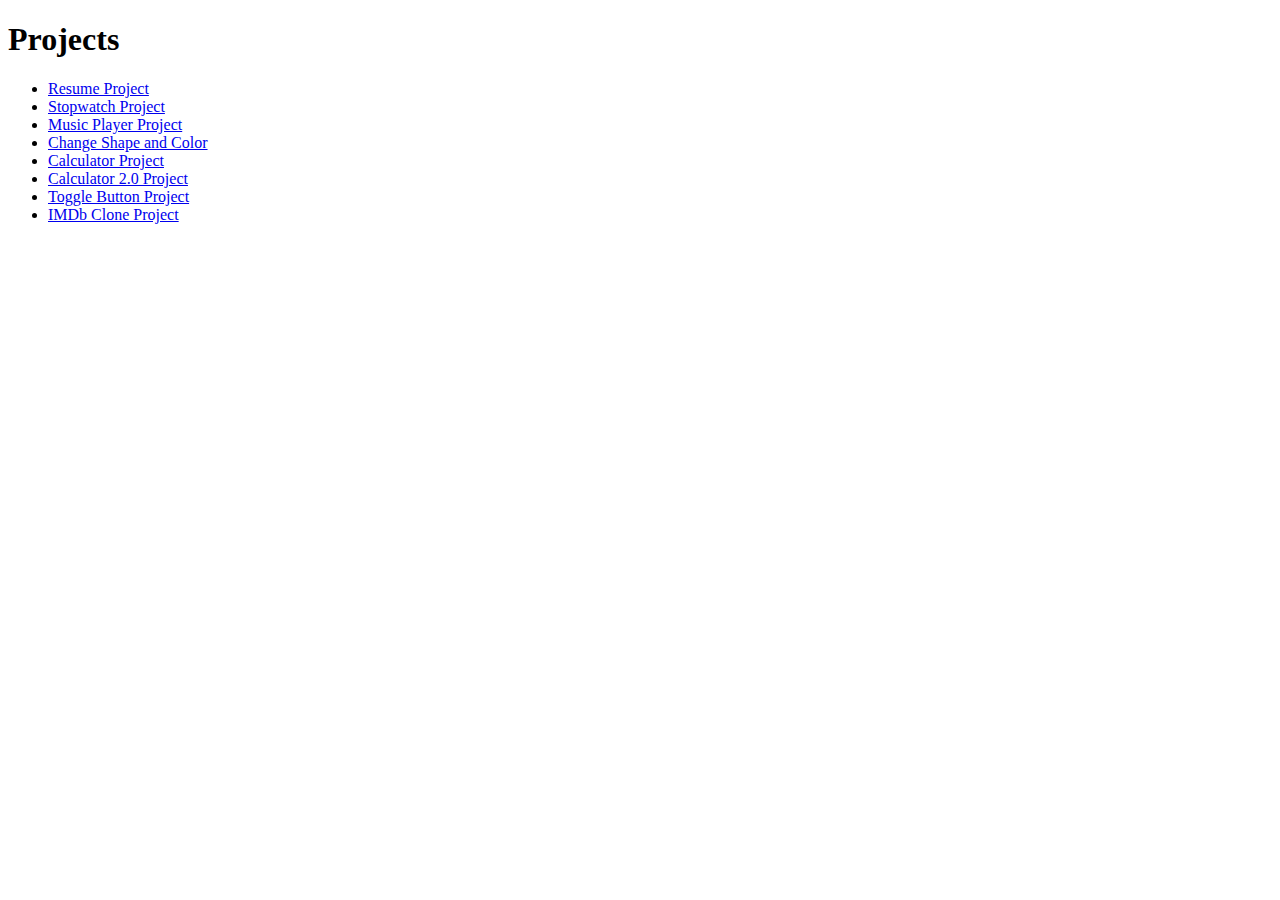
<file: index.html>
<!DOCTYPE html>
<html lang="en">
<head>
    <meta charset="UTF-8">
    <meta name="viewport" content="width=device-width, initial-scale=1.0">
    <title>Karanveer Singh</title>
</head>
<body>
    <h1>Projects</h1>
    <ul>
        <li><a href="resume_project" target="_blank">Resume Project</a></li>
        <li><a href="stopwatch" target="_blank">Stopwatch Project</a></li>
        <li><a href="music_player" target="_blank">Music Player Project</a></li>
        <li><a href="cSac" target="_blank">Change Shape and Color</a></li>
        <li><a href="calculator" target="_blank">Calculator Project</a></li>
        <li><a href="calculator2" target="_blank">Calculator 2.0 Project</a></li>
        <li><a href="toggle" target="_blank">Toggle Button Project</a></li>
        <li><a href="imdb_clone" target="_blank">IMDb Clone Project</a></li>
    </ul>
</body>
</html>
</file>
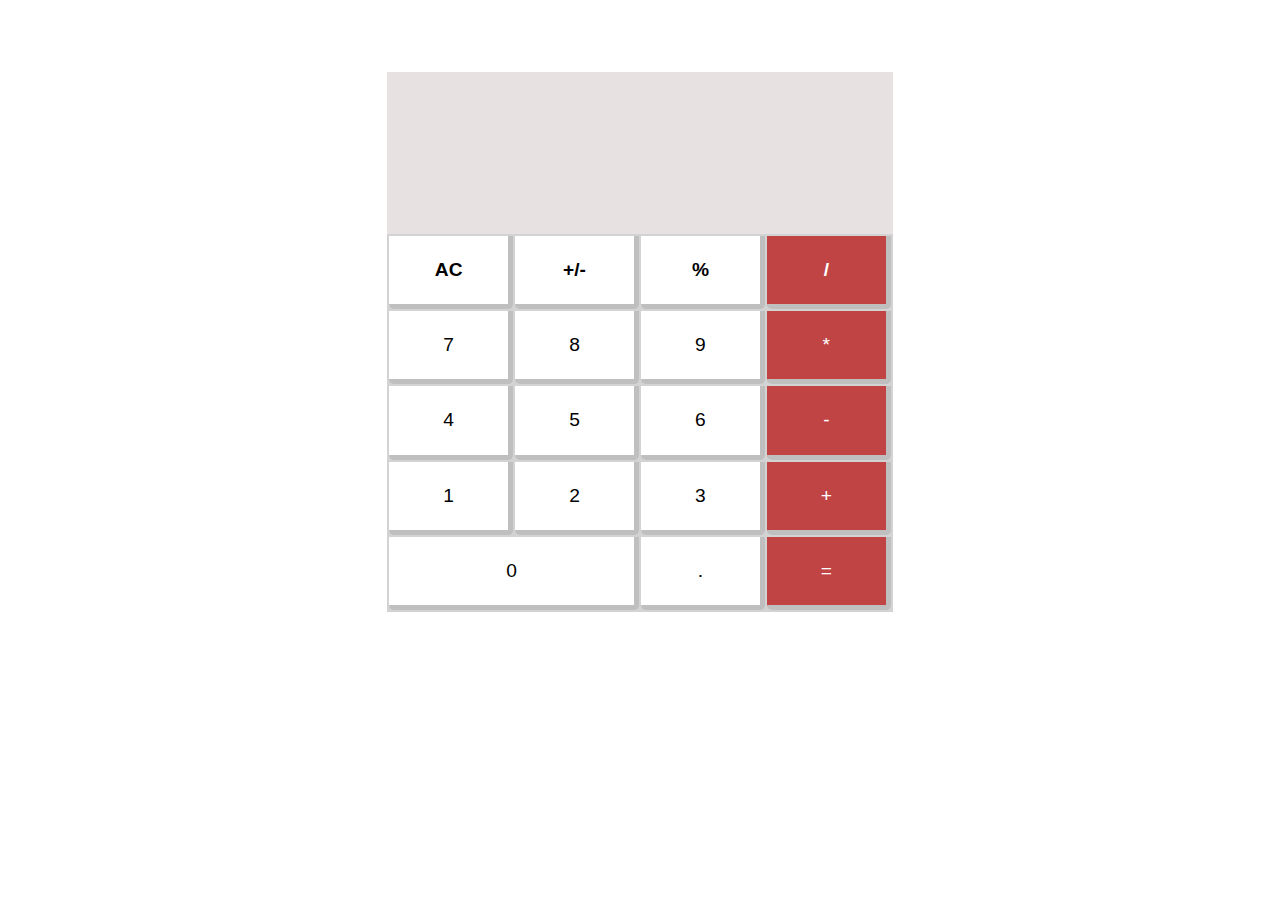
<file: calculator/index.html>
<!DOCTYPE html>
<html>
    <head>
        <meta charset="UTF-8" />
        <meta name="viewport" content="width=device-width, initial-scale=1.0" />
        <meta http-equiv="X-UA-Compatible" content="ie=edge" />
        <link rel="stylesheet" type="text/css" href="styles.css">
        <title>Calculator Project</title>
    </head>
    <body>
        <section class="wrapper">
            <div class="calculator">
                <div class="textarea">
                    <p id="display"></p>
                </div>
                <div class="operations">
                    <table>
                        <tr>
                            <th><div data-value="AC" class="button">AC</div></th>
                            <th><div data-value="+/-" class="button">+/-</div></th>
                            <th><div data-value="%" class="button">%</div></th>
                            <th class="col-4"><div data-value="/" class="button">/</div></th>
                        </tr>
                        <tr>
                            <td><div data-value="7" class="button">7</div></td>
                            <td><div data-value="8" class="button">8</div></td>
                            <td><div data-value="9" class="button">9</div></td>
                            <td class="col-4" ><div data-value="*" class="button">*</div></td>
                        </tr>
                        <tr>
                            <td><div data-value="4" class="button">4</div></td>
                            <td><div data-value="5" class="button">5</div></td>
                            <td><div data-value="6" class="button">6</div></td>
                            <td class="col-4"><div data-value="-" class="button">-</div></td>
                        </tr>
                        <tr>
                            <td><div data-value="1" class="button">1</div></td>
                            <td><div data-value="2" class="button">2</div></td>
                            <td><div data-value="3" class="button">3</div></td>
                            <td class="col-4"><div data-value="+" class="button">+</div></td>
                        </tr>
                        <tr>
                            <td colspan="2"><div data-value="0" class="button">0</div></td>
                            <td><div data-value="." class="button">.</div></td>
                            <td class="col-4"><div data-value="=" class="button">=</div></td>
                        </tr>
                    </table>
                </div>
            </div>
        </section>
        <script src="script.js"></script>
    </body>
</html>
</file>
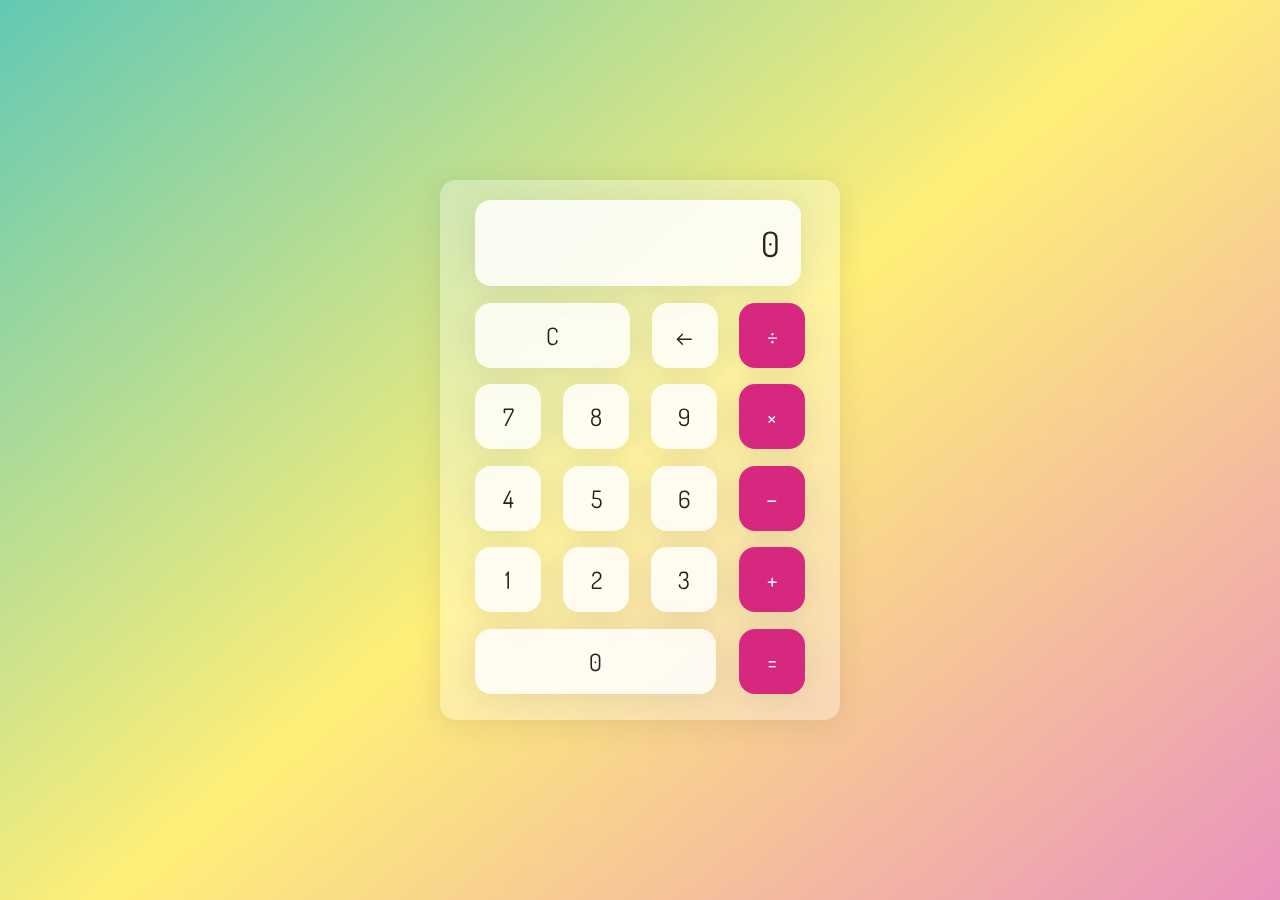
<file: calculator2/index.html>
<!DOCTYPE html>
<html lang="en">
<head>
    <meta charset="UTF-8">
    <meta name="viewport" content="width=device-width, initial-scale=1.0">
    <link rel="stylesheet" href="styles.css">
    <link rel="preconnect" href="https://fonts.googleapis.com">
    <link rel="preconnect" href="https://fonts.googleapis.com">
    <link rel="preconnect" href="https://fonts.gstatic.com" crossorigin>
    <link href="https://fonts.googleapis.com/css2?family=Dosis:wght@500&display=swap" rel="stylesheet">
    <title>Calculator || HTML, CSS, JavaScript</title>
</head>
<body>
    <div class="wrapper">
        <section class="screen">
            0
        </section>
        <section class="calc-buttons">
            <div class="calc-button-row">
                <button class="calc-button double">
                    C
                </button>
                <button class="calc-button">
                    &larr;
                </button>
                <button class="calc-button">
                    &divide;
                </button>
            </div>

            <div class="calc-button-row">
                <button class="calc-button">
                    7
                </button>
                <button class="calc-button">
                    8
                </button>
                <button class="calc-button">
                    9
                </button>
                <button class="calc-button">
                    &times;
                </button>
            </div>

            <div class="calc-button-row">
                <button class="calc-button">
                    4
                </button>
                <button class="calc-button">
                    5
                </button>
                <button class="calc-button">
                    6
                </button>
                <button class="calc-button">
                    &minus;
                </button>
            </div>

            <div class="calc-button-row">
                <button class="calc-button">
                    1
                </button>
                <button class="calc-button">
                    2
                </button>
                <button class="calc-button">
                    3
                </button>
                <button class="calc-button">
                    &plus;
                </button>
            </div>

            <div class="calc-button-row">
                <button class="calc-button triple">
                    0
                </button>
                <button class="calc-button">
                    &equals;
                </button>
            </div>
        </section>
    </div>


    <script src="script.js"></script>
</body>
</html>
</file>
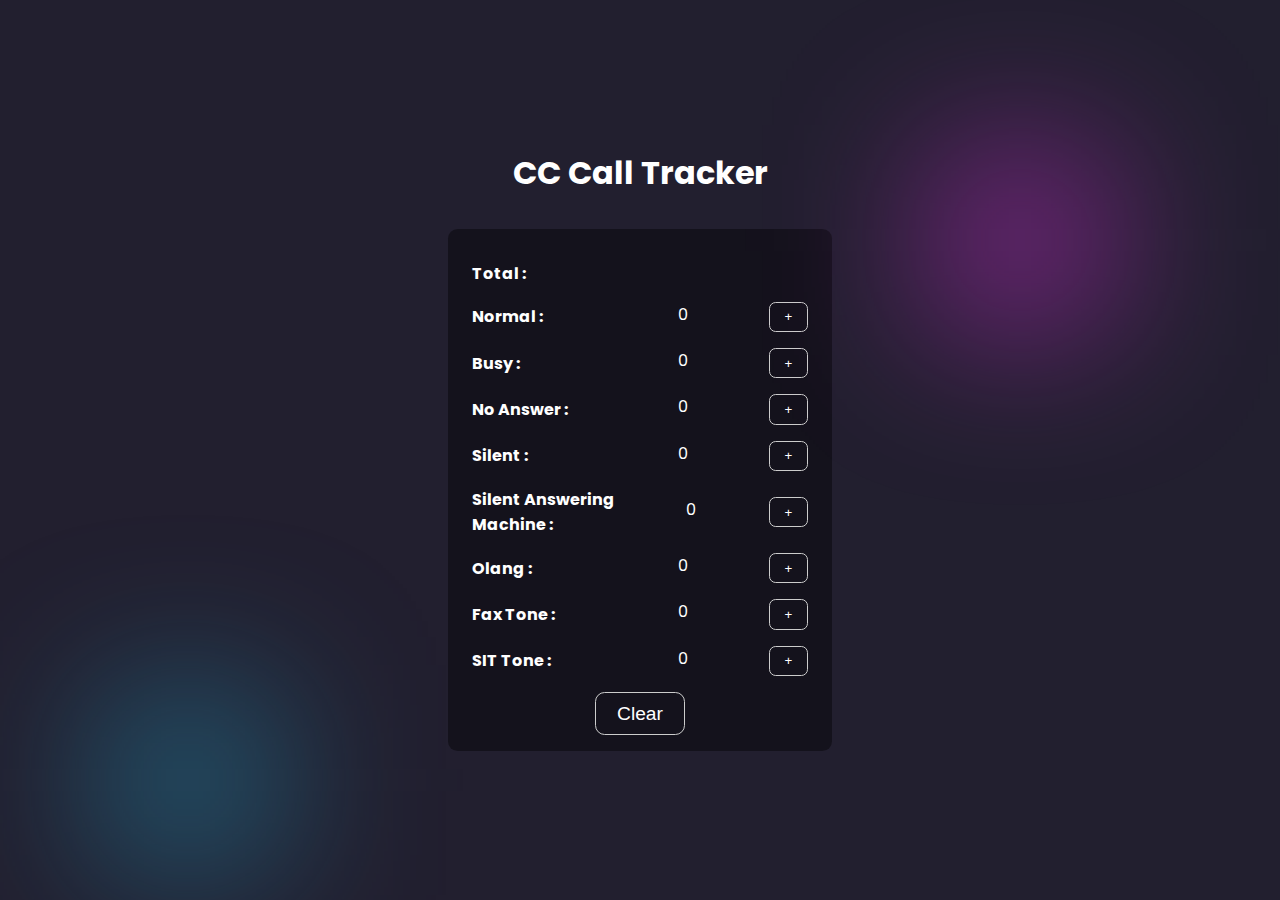
<file: call_tracker/index.html>
<!DOCTYPE html>
<html lang="en">
<head>
    <meta charset="UTF-8">
    <meta name="viewport" content="width=device-width, initial-scale=1.0">
    <link rel="stylesheet" href="style.css">
    <title>CC Call Tracker</title>
</head>
<body>
    <div class="wrapper">
        <div class="heading">
            <h1>CC Call Tracker</h1>
        </div>
        <div class="call-tracker">
            <div class="call-type">
                <h3>Total : </h3>
                <div class="total"></div>
            </div>
            <div class="call-type">
                <h3>Normal : </h3>
                <div class="calls">
                    <p class="call-no normal">0</p>
                    <button class="call-add normal">+</button>
                </div>
            </div>
            <div class="call-type">
                <h3>Busy : </h3>
                <div class="calls">
                    <p class="call-no busy">0</p>
                    <button class="call-add busy">+</button>
                </div>
            </div>
            <div class="call-type">
                <h3>No Answer : </h3>
                <div class="calls">
                    <p class="call-no no-answer">0</p>
                    <button class="call-add no-answer">+</button>
                </div>
            </div>
            <div class="call-type">
                <h3>Silent : </h3>
                <div class="calls">
                    <p class="call-no silent">0</p>
                    <button class="call-add silent">+</button>
                </div>
            </div>
            <div class="call-type">
                <h3>Silent Answering Machine : </h3>
                <div class="calls">
                    <p class="call-no silent-answer">0</p>
                    <button class="call-add silent-answer">+</button>
                </div>
            </div>
            <div class="call-type">
                <h3>Olang : </h3>
                <div class="calls">
                    <p class="call-no olang">0</p>
                    <button class="call-add olang">+</button>
                </div>
            </div>
            <div class="call-type">
                <h3>Fax Tone : </h3>
                <div class="calls">
                    <p class="call-no fax">0</p>
                    <button class="call-add fax">+</button>
                </div>
            </div>
            <div class="call-type">
                <h3>SIT Tone : </h3>
                <div class="calls">
                    <p class="call-no sit-tone">0</p>
                    <button class="call-add sit-tone">+</button>
                </div>
            </div>
            <div class="call-type clear-div">
                <button class="call-add clear">
                    Clear
                </button>
            </div>
        </div>
    </div>
    <script src="script.js"></script>
</body>
</html>
</file>
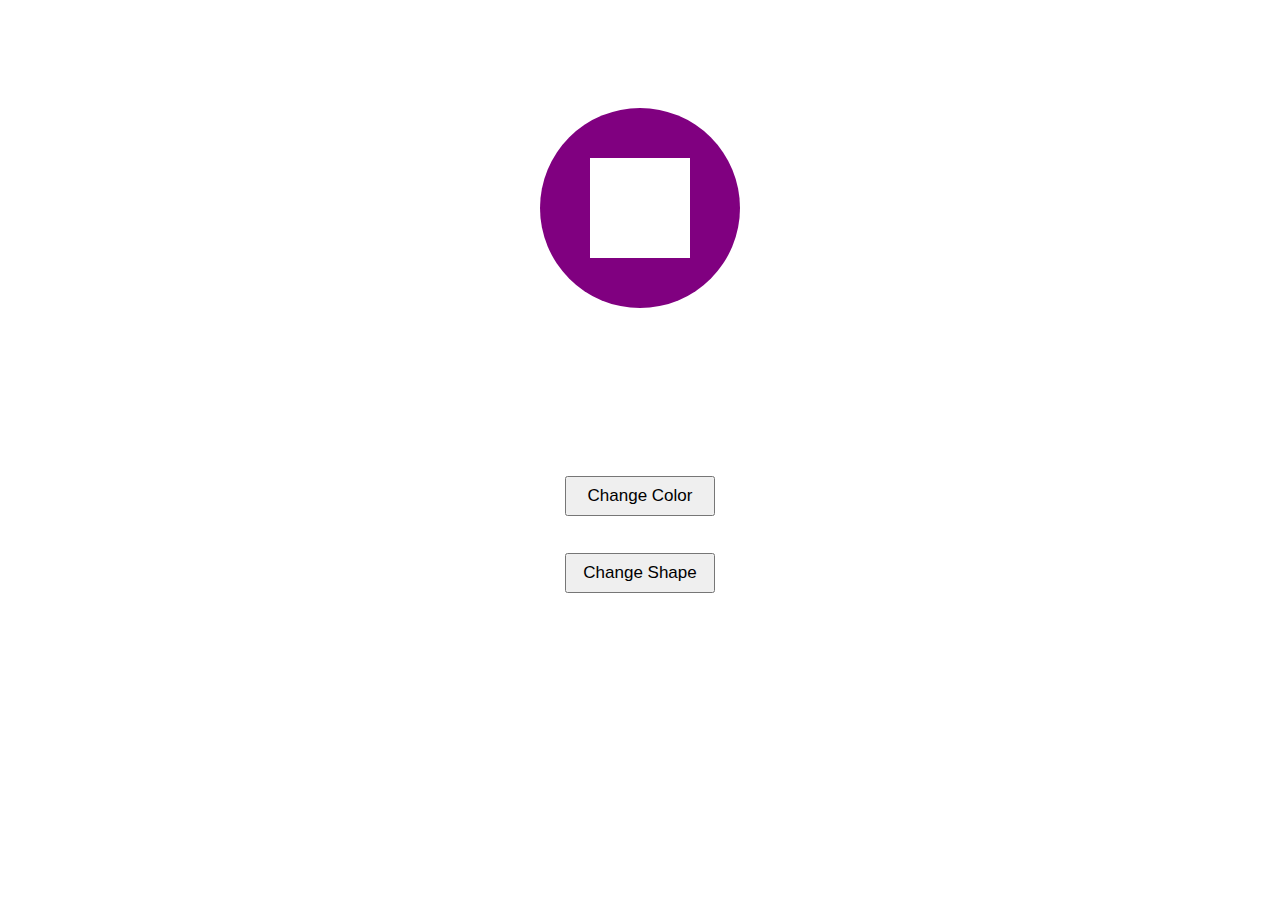
<file: cSac/index.html>
<!DOCTYPE html>
<html>
  <head>
    <title>Dom Assignment</title>
    <link rel="stylesheet" href="src/styles.css">
  </head>

  <body>
    <div id="app">
      <div id="outer-div">
        <div class="square" id="inner-div"></div>
      </div>
      <div class="buttons">
        <button id="button-color">Change Color</button>
        <button id="button-shape">Change Shape</button>
      </div>
    </div>

    <script src="src/index.js"></script>
  </body>
</html>
</file>
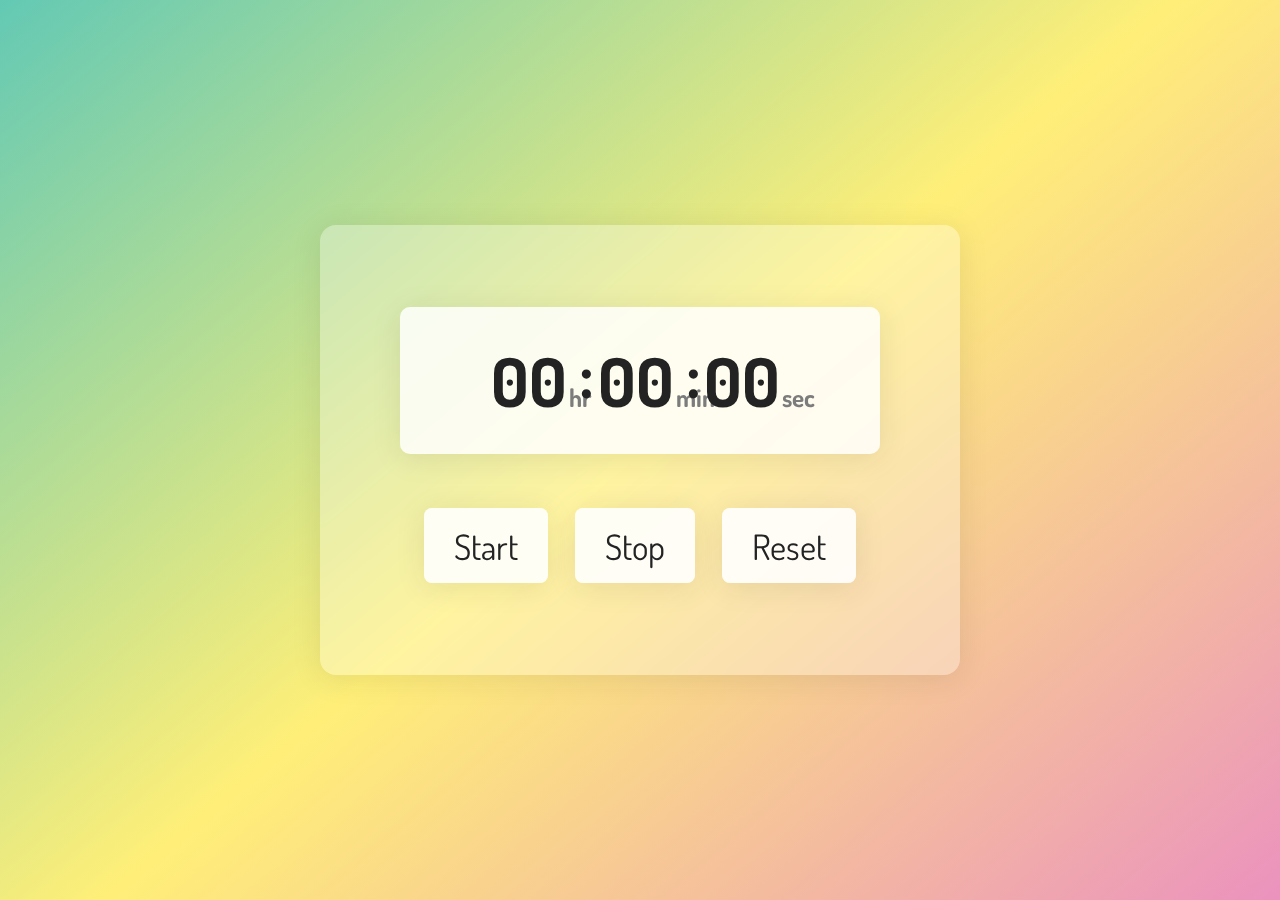
<file: stopwatch/index.html>
<!DOCTYPE html>
<html lang="en">
<head>
    <meta charset="UTF-8">
    <meta name="viewport" content="width=device-width, initial-scale=1.0">
    <!-- Stylesheet -->
    <link rel="stylesheet" href="styles.css">
    <!-- Responsive stylesheet -->
    <link rel="stylesheet" href="responsive.css">
    <!-- Dosis Font -->
    <link rel="preconnect" href="https://fonts.googleapis.com">
    <link rel="preconnect" href="https://fonts.gstatic.com" crossorigin>
    <link href="https://fonts.googleapis.com/css2?family=Dosis:wght@500;600&display=swap" rel="stylesheet">
    <!-- Title -->
    <title>Stopwatch || By Karanveer Singh</title>
</head>
<body>
    <!-- This div contains the display timer div and the buttons container -->
    <div class="wrapper">
        <!-- Display Timer -->
        <div class="timer-container">
            <h2 id="hr" class="timer">00</h2>
            <h2 class="colon">:</h2>
            <h2 id="min" class="timer">00</h2>
            <h2 class="colon">:</h2>
            <h2 id="sec" class="timer">00</h2>
        </div>
        <!-- Timer buttons -->
        <div class="timer-buttons">
            <button class="timerbtn" onclick="start()">Start</button>
            <button class="timerbtn" onclick="stop()">Stop</button>
            <button class="timerbtn" onclick="reset()">Reset</button>
        </div>
    </div>
    <!-- Javascript file for stopwatch functionality -->
    <script src="script.js"></script>
</body>
</html>
</file>
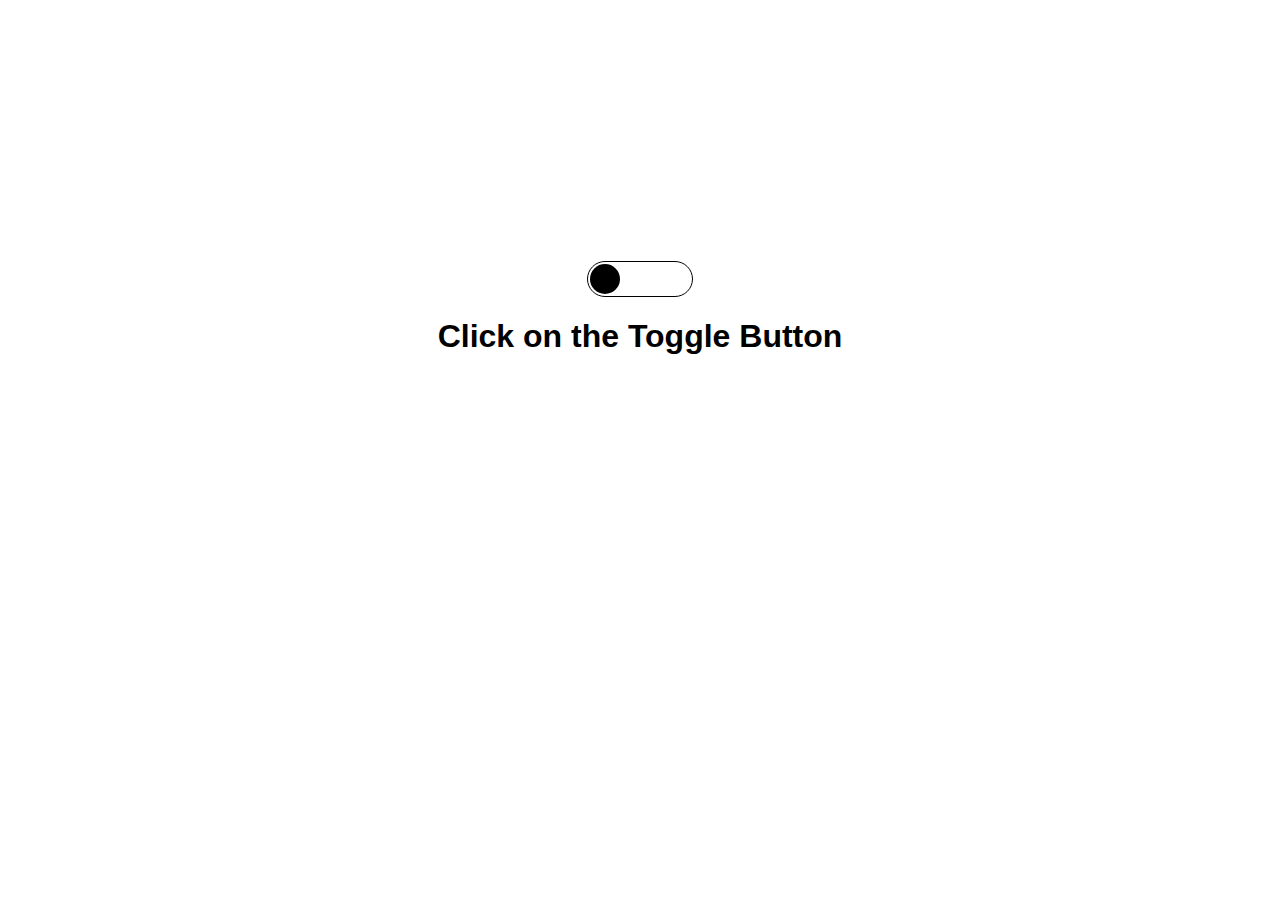
<file: toggle/index.html>
<!DOCTYPE html>
<html>
  <head>
    <title>Toggle Mode</title>
    <link rel="stylesheet" href="src/styles.css">
  </head>

  <body>
    <div id="app">
      <div id="inner-div"></div>
    </div>
    <h1 id="heading">Click on the Toggle Button</h1>
    <script src="src/index.js"></script>
  </body>
</html>
</file>
<file: calculator/styles.css>
body {
    height: 100%;
    display: flex;
    justify-content: center;
    align-items: center;
    font-family: 'Open Sans', sans-serif;
}

.wrapper {
    width: 100%;
    height: 100vh;
    display: flex;
    justify-content: center;
}
.calculator {
    width: 40%;
    height: 60%;
    margin-top: 5vw;
    background-color: rgb(231, 225, 225);
}

.textarea {
    width: 100%;
    height: 30%;
    display: flex;
    justify-content: center;
    align-items: flex-end;
}

.textarea p {
    width: 100%;
    background-color: rgb(231, 225, 225);
    text-align: right;
    font-size: 2rem;
    font-weight: bold;
}

textarea:focus {
    outline: none;
}

.operations {
    width: 100%;
    height: 70%;
    display: grid;
    /* border: 1px solid black; */
}

table {
    width: 100%;
    background-color: lightgrey;
}

th, td {
    width: 25%;
    height: 15%;
    position: relative;
}

.button {
    position: absolute;
    left: 0;
    top: 0;
    width: 100%;
    height: 100%;
    border: none;
    background-color: white;
    font-size: 1.2rem;
    display: flex;
    justify-content: center;
    align-items: center;
    box-sizing: border-box;
    border-bottom: 5px solid rgb(192, 191, 191);
    border-right: 5px solid rgb(192, 191, 191);
    border-bottom-left-radius: 5px;
    border-bottom-right-radius: 5px;
}


.col-4 .button{
    color: white;
    background-color: #c14444;
    cursor: pointer;
}

.button:hover {
    background-color: #ffc877;
    color: black;
    cursor: pointer;
}

.button:active {
    border:none;
}
</file>
<file: calculator2/styles.css>
html {
    box-sizing: border-box;
    height: 100%;
}


*, *::before, *::after{
    box-sizing: inherit;
    margin: 0;
    padding: 0;
}

body {
    align-items: center;
    background: linear-gradient(320deg, #eb92be, #ffef78, #63c9b4);
    display: flex;
    font-family: 'Dosis', sans-serif;
    font-display: swap;
    height: inherit;
    justify-content: center;
}

.wrapper {
    backdrop-filter: blur(5.5px);
    -webkit-backdrop-filter: blur(5.5px);
    border-radius: 16px;
    box-shadow: 0 4px 30px rgba(35, 35, 35, 0.1);
    color: #232323;
    backdrop-filter: blur(4px);
    -webkit-backdrop-filter: blur(4px);
    background: rgba(255, 255, 255, 0.30);
    border: 1ox solid rgba(255, 255, 255, 0.34);
    flex-basis: 400px;
    height: 540px;
    padding: 20px 35px;
}

.screen {
    backdrop-filter: blur(5.5px);
    -webkit-backdrop-filter: blur(55.5px);
    background: rgba(255, 255, 255, 0.75);
    border: 1px solid rgba(255, 255, 255, 0.01);
    border-radius: 16px;
    box-shadow: 0 4px 30px rgba(35, 35, 35, 0.1);
    color: #232323;
    font-size: 35px;
    overflow: auto;
    padding: 20px;
    text-align: right;
    width: 326px;
}

.calc-button-row {
    display: flex;
    justify-content: space-between;
    margin: 5% 0;
}

.calc-button {
    backdrop-filter: blur(5.5px);
    -webkit-backdrop-filter: blur(5.5px);
    background: rgba(255, 255, 255, 0.75);
    border: 1px solid rgba(255, 255, 255, 0.01);
    border-radius: 16px;
    box-shadow: 0 4px 30px rgba(35, 35, 35, 0.1);
    color: #232323;
    flex-basis: 20%;
    font-family: inherit;
    font-size: 24px;
    height: 65px;
}

.calc-button:last-child {
    backdrop-filter: blur(5.5px);
    -webkit-backdrop-filter: blur(5.5px);
    background: rgba(255, 255, 255, 0.75);
    border: 1px solid rgba(255, 255, 255, 0.01);
    border-radius: 16px;
    box-shadow: 0 4px 30px rgba(35, 35, 35, 0.1);
    color: #fff;
    background: #d72880;
}

.calc-button:last-child:hover {
    background-color: inherit;
    color: inherit;
}

.calc-button:hover{
    background-color: inherit;
}

.calc-button:active {
    background-color: #ffef78;
}

.calc-button:last-child:hover {
    background-color: inherit;
}

.calc-button:last-child:active {
    background-color: #ffef78;
}

.double {
    flex-basis: 47%;
}

.triple {
    flex-basis: 73%;
}
</file>
<file: call_tracker/style.css>
@import url('https://fonts.googleapis.com/css2?family=Poppins&display=swap');

* {
    box-sizing: border-box;
    margin: 0;
    padding: 0;
}

body {
    height: 100vh;
    font-family: 'Poppins', sans-serif;
    display: flex;
    justify-content: center;
    align-items: center;
    background-color: #221f2f;
    /* background-repeat: no-repeat; */
    color: white;
}

body::after {
    content: "";
    position: absolute;
    background-color: #ed2ff0;
    width: 120px;
    height: 120px;
    left: 75%;
    top: 20%;
    filter: blur(90px);
}

body::before {
    content: "";
    position: absolute;
    background-color: #22a8cd;
    width: 120px;
    height: 120px;
    left: 10%;
    top: 80%;
    filter: blur(90px);
}


.wrapper {
    width: 30%;
    display: flex;
    flex-direction: column;
    align-items: center;
    gap: 2em;
    /* border: 1px solid black; */
}

.call-tracker {
    width: 100%;
    padding: 1em 1.5em;
    display: flex;
    flex-direction: column;
    /* gap: 1.2em; */
    background: rgb(0, 0, 0, 0.4);
    border-radius: 0.6em;
    /* border: 1px solid black; */
}

.call-type {
    display: flex;
    flex-direction: row;
    justify-content: space-between;
    align-items: center;
    margin-top: 1em;
}

.call-type > h3 {
    font-size: 1em;
}

.total-container {
    width: 100px;
    margin: 0 auto;
    /* border: 1px solid black; */
    /* justify-content: center; */
}

.total-container > h3 {
    margin: auto;
}

.calls {
    display: flex;
    width: 130px;
    justify-content: space-between;
}

.call-add, .clear{
    border: 1px solid #ccc;
    outline: none;
    background-color: transparent;
    padding: 0.5em 1.1em;
    border-radius: 0.5em;
    color: white;
    cursor: pointer;
    transition: all 0.3s ease;
}

.call-add:active, .clear:active {
    border-color: #0d47a1;
    color: #0d47a1;
}

.call-add > span{
    font-size: 1.1em;
}


.clear-div {
    display: flex;
    justify-content: center;
    align-items: center;
}

.clear {
    font-size: 1.2em;
}
</file>
<file: cSac/src/styles.css>
body {
  font-family: sans-serif;
}

#app {
  display: flex;
  flex-direction: column;
  justify-content: space-between;
  align-items: center;
  height: 65vh;
}
/* Outer Div that is a circle and changes color */
#outer-div {
  margin: auto;
  margin-top: 100px;
  width: 200px;
  height: 200px;
  background-color: purple;
  border-radius: 50%;
  display: flex;
  justify-content: center;
  align-items: center;
}

/* Different IDs for Shapes */
.square {
  width: 100px;
  height: 100px;
  background-color: white;
}

.circle {
  width: 100px;
  height: 100px;
  background: white;
  border-radius: 50%;
}

.triangle-bottomleft {
  width: 0;
  height: 0;
  border-bottom: 100px solid white;
  border-right: 100px solid transparent;
}

.rectangle {
  width: 100px;
  height: 50px;
  background: white;
}

/* Buttons section */
.buttons {
  height: 20%;
  display: flex;
  flex-direction: column;
  justify-content: space-between;
}

button {
  width: 150px;
  height: 40px;
  font-size: 17px;
  font-weight: 500;
}
</file>
<file: stopwatch/styles.css>
/* This app has been designed with the mobile-first approach */

/* HTML element */
html {
    box-sizing: border-box;
    height: 100%;
}

/* Selecting all elements in the page to apply common properties */
*, *::before, *::after {
    box-sizing: inherit;
    margin: 0;
    padding: 0;
}

/* Body element */
body {
    display: flex;
    background: linear-gradient(-40deg, #eb92be, #ffef78, #63c9b4);
    justify-content: center;
    align-items: center;
    font-display: swap;
    font-family: 'Dosis', sans-serif;
    height: inherit;
}

/* This is the div that contains the timer display and the buttons */
.wrapper {
    backdrop-filter: blur(5.5px);
    -webkit-backdrop-filter: blur(5.5px);
    border-radius: 16px;
    box-shadow: 0 4px 30px rgba(35, 35, 35, 0.1);
    color: #232323;
    background: rgba(255, 255, 255, 0.30);
    border: 1ox solid rgba(255, 255, 255, 0.34);
    flex-basis: 400px;
    height: 250px;
    padding: 20px 35px;
    display: flex;
    flex-direction: column;
    justify-content: space-around;
    align-items: center;
}

/* Timer display container  */
.timer-container {
    backdrop-filter: blur(5.5px);
    -webkit-backdrop-filter: blur(5.5px);
    background: rgba(255, 255, 255, 0.75);
    border: 1px solid rgba(255, 255, 255, 0.01);
    border-radius: 10px;
    box-shadow: 0 4px 30px rgba(35, 35, 35, 0.1);
    color: #232323;
    display: flex;
    flex-direction: row;
    justify-content: space-between;
    padding: 20px 45px;
    font-size: 20px;
    width: 95%;
}

/* Adding hr, min and sec to their corresponding display elements */
#hr::after {
    content: "hr";
    margin-left: 2px;
    font-size: 12px;
    color: rgb(124, 124, 124);
}

#min::after {
    content: "min";
    margin-left: 2px;
    font-size: 12px;
    color: rgb(124, 124, 124);

}

#sec::after {
    content: "sec";
    margin-left: 2px;
    font-size: 12px;
    color: rgb(124, 124, 124);

}

/* Setting fixed width of h2 elements because I realized that the space 
between elements was changing due to varying width of the h2 elements as the timer was 
changing */

.timer-container h2 {
    width: 45px;
}

/* The colons wasn't centered, so decided to give it a negative margin */
.colon {
    margin-top: -5px;
    max-width: fit-content;
}

/* Timer button container */
.timer-buttons {
    background: transparent;
    width: 95%;
    font-family: inherit;
    height: 65px;
    display: flex;
    flex-direction: row;
    justify-content: space-around;
    padding: 10px 10px;
}

/* Timer buttons common class */
.timerbtn {
    backdrop-filter: blur(5.5px);
    -webkit-backdrop-filter: blur(5.5px);
    background: rgba(255, 255, 255, 0.85);
    border: 1px solid rgba(255, 255, 255, 0.01);
    border-radius: 8px;
    box-shadow: 0 4px 30px rgba(35, 35, 35, 0.1);
    color: #232323;
    border: none;
    padding: 0 10px;
    font-size: 17px;
    font-family: 'Dosis', sans-serif;
}

/* On hover, the buttons change color */
.timerbtn:hover {
    background-color: #ffef78;
    cursor: pointer;
}

/* On clicking the buttons will have the same background as they do normally */
.timerbtn:active {
    background: rgba(255, 255, 255, 0.75);
}
</file>
<file: stopwatch/responsive.css>
/* First breakpoint at 768px, which will apply the following styles when screen
size exceeds or is equal to 768 pixels */
@media screen and (min-width: 700px) {
    .wrapper {
        flex-basis: 60%;
        height: 350px;
        padding: 40px 50px;
    }

    .timer-container {
        width: 100%;
        padding: 30px 60px;
        font-size: 35px;
    }

    .timer-container h2 {
        width: 70px;
    }

    #hr::after {
        content: "hr";
        margin-left: 2px;
        font-size: 18px;
    }
    
    #min::after {
        content: "min";
        margin-left: 2px;
        font-size: 18px;
    }
    
    #sec::after {
        content: "sec";
        margin-left: 2px;
        font-size: 18px;
    }
    

    .colon {
        margin-top: -7px;
    }

    .timer-buttons {
        width: 100%;
        height: 75px;
    }

    .timerbtn {
        font-size: 25px;
    }
}

/* Second breakpoint at 1200px, which will apply the following styles when screen
size exceeds or is equal to 1200 pixels */
@media screen and (min-width: 1200px) {
    .wrapper {
        flex-basis: 50%;
        height: 450px;
        padding: 60px 80px;
    }

    .timer-container {
        width: 100%;
        padding: 30px 90px;
        font-size: 45px;
    }



    .timer-container h2 {
        width: 85px;
    }

    #hr::after {
        content: "hr";
        margin-left: 2px;
        font-size: 25px;
    }
    
    #min::after {
        content: "min";
        margin-left: 2px;
        font-size: 25px;
    }
    
    #sec::after {
        content: "sec";
        margin-left: 2px;
        font-size: 25px;
    }

    .colon {
        margin-top: -9px;
    }

    .timer-buttons {
        width: 100%;
        height: 95px;
    }

    .timerbtn {
        padding: 10px 30px;
        font-size: 35px;
    }
}
</file>
<file: toggle/src/styles.css>
body {
  font-family: sans-serif;
  display: flex;
  justify-content: center;
  align-items: center;
  flex-direction: column;
}

#app {
  margin-top: 20%;
  width: 100px;
  height: 30px;
  border-radius: 20px;
  border: 1px solid black;
  padding: 2px;
  display: flex;
  justify-content: left;
  background-color: white;
  cursor: pointer;
}

#inner-div {
  background-color: black;
  height: 100%;
  width: 30px;
  border-radius: 50%;
}
</file>
